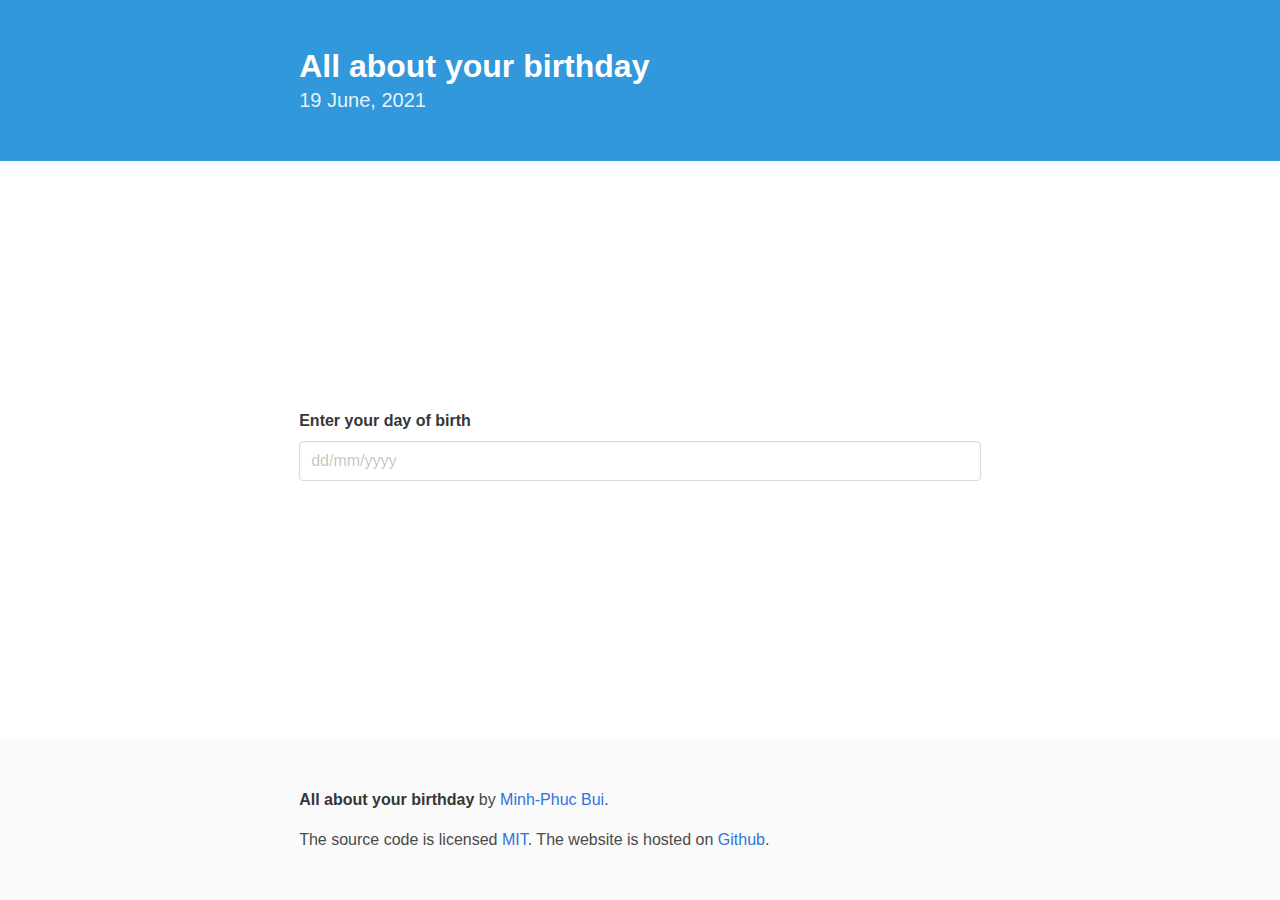
<file: birthday/index.html>
<!DOCTYPE html>
<html lang="en">
<head>
    <meta name="viewport" content="width=device-width, initial-scale=1">
    <meta charset="UTF-8">
    <title>All about your birthday | Minh-Phuc Bui</title>
    <link rel="stylesheet" href="css/bulma.min.css">
    <style>
        body {display:flex; flex-direction:column; justify-content:space-between; min-height:100vh;}
        .box {padding:10px;}
        .box:not(:last-child) {margin-bottom:5px;}
        .footer {padding:3rem 1.5rem;}
    </style>
</head>
<body>

<!-- Hero -->
<section class="hero is-info">
    <div class="hero-body">
        <div class="container">
            <div class="columns is-desktop">
                <div class="column is-three-fifths is-offset-one-fifth">

                    <h1 class="title">All about your birthday</h1>
                    <p class="subtitle">19 June, 2021</p>

                </div>
            </div>
        </div>
    </div>
</section>

<!-- Main -->
<section class="section">
    <div class="container">
        <div class="columns is-desktop">
            <div class="column is-three-fifths is-offset-one-fifth">

                <div class="field">
                    <label class="label" for="date">Enter your day of birth</label>
                    <div class="control">
                        <input class="input" type="text" placeholder="dd/mm/yyyy" id="date" value="">
                    </div>
                </div>

                <div class="block" id="printer"></div>

            </div>
        </div>
    </div>
</section>

<footer class="footer">
    <div class="container">
        <div class="columns is-desktop">
            <div class="column is-three-fifths is-offset-one-fifth">
                <div class="content">
                    <p>
                        <strong>All about your birthday</strong> by <a href="https://github.com/phucbm" target="_blank">Minh-Phuc
                        Bui</a>.
                    </p>
                    <p>The source code is licensed
                        <a href="http://opensource.org/licenses/mit-license.php" target="_blank">MIT</a>. The website is
                        hosted on <a
                                href="https://phucbm.github.io/fun/" target="_blank">Github</a>.</p>
                </div>
            </div>
        </div>
    </div>
</footer>

<script src="js/jquery-3.6.0.min.js"></script>
<script src="js/script.js"></script>

</body>
</html>
</file>
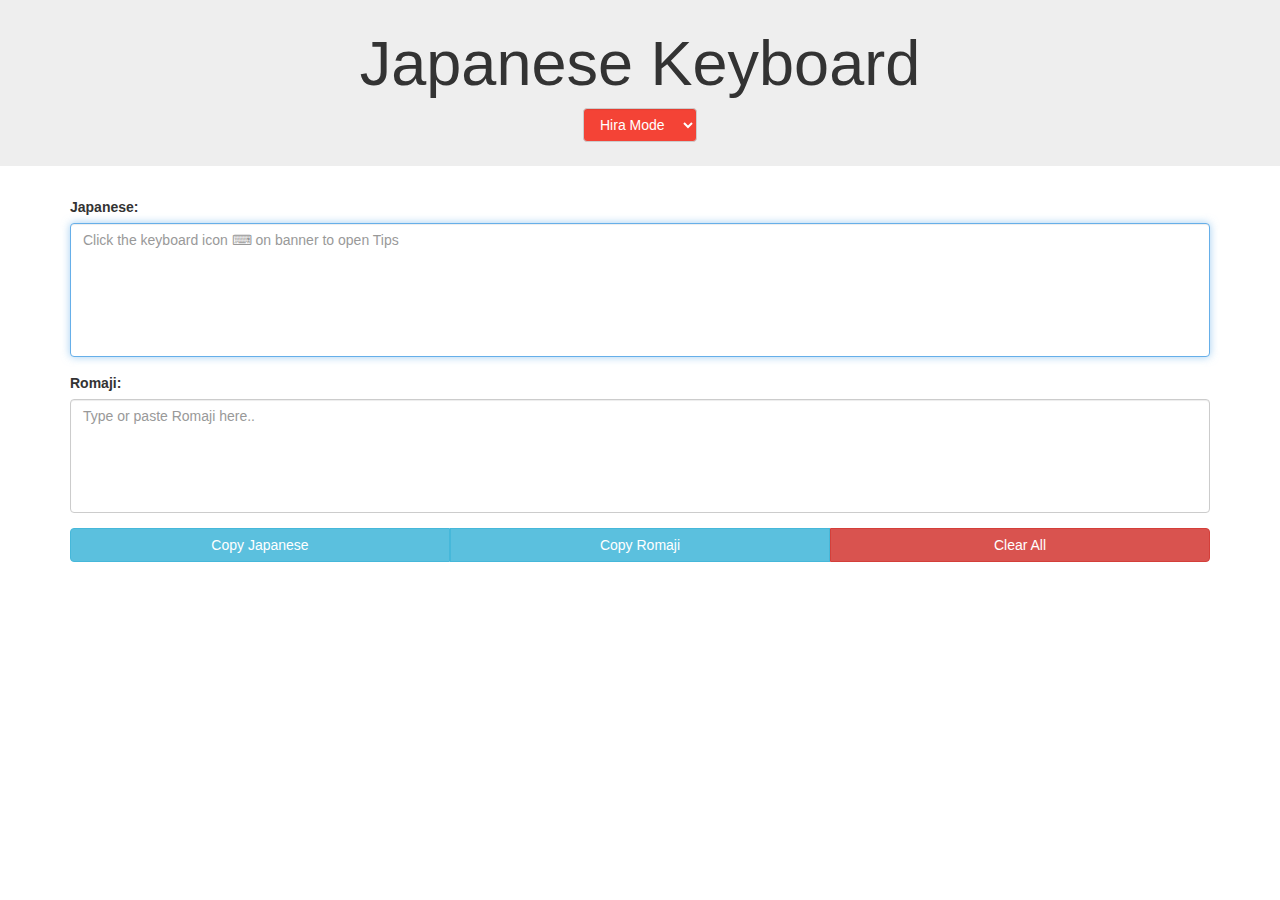
<file: japanese-keyboard/index.html>
<!DOCTYPE html>
<html lang="en">
<head>
    <meta charset="UTF-8">
    <title>Japanese Keyboard | Minh-Phuc Bui</title>

    <link rel="stylesheet" href="css/bootstrap.min.css">
    <style>
        .jumbotron {
            padding: 0.7vw 0;
        }
        textarea {
            resize: none;
        }
        input#len {
            border: 0;
            background: rgba(0,0,0,0.00)
        }
        p {
            text-align: center
        }
        .dropup:hover .dropdown-menu {
            display: block;
        }
    </style>
</head>
<body>
<div class="main jumbotron">
    <h1 style="text-align:center">Japanese Keyboard <a role="button" data-toggle="modal" data-target="#myModal"><i class="fa fa-keyboard-o" aria-hidden="true"></i></a> </h1>
    <div class="form-group">
        <select class="form-control" id="modeSelect" onChange="whatMode();" style="width:auto;margin:0 auto;background:#F44336;color:white">
            <option id="hiramode">Hira Mode</option>
            <option id="katamode">Kata Mode</option>
        </select>
    </div>
    <!-- Modal -->
    <div id="myModal" class="modal fade" role="dialog">
        <div class="modal-dialog modal-lg">

            <!-- Modal content-->
            <div class="modal-content">
                <div class="modal-header">
                    <button type="button" class="close" data-dismiss="modal">&times;</button>
                    <h4 class="modal-title"><i class="fa fa-info-circle" aria-hidden="true"></i> How to type Japanese with standard IME!</h4>
                </div>
                <div class="modal-body">
                    <p>Press <kbd>F7</kbd> to toggle between Hira mode and Kata mode</p>
                    <p>Press 'nn' for 'ん'</p>
                    <p>Latin character (use uppercase character): OZAWAdesu = OZAWAです</p>
                    <p>Small character (add 'x' or 'l' before character): jishilyo/jishixyo = じしょ</p>
                    <p>Small 'tsu': zasshi = ざっし</p>
                    <p>Prolonged vowels in Kata (use hyphen): ku-ra- = クーラー</p>
                    <p>Prolonged vowels in Hira: obaasan = おばあさん</p>
                </div>
                <div class="modal-footer">
                    <button type="button" class="btn btn-default" data-dismiss="modal">Close</button>
                </div>
            </div>
        </div>
    </div>
</div>
<div class="main container">
    <form name="kib">
        <div class="row">

            <!-- jp -->
            <div class="col-lg-12 col-md-12 col-sm-12 col-xs-12">
                <div class="form-group">
                    <label for="num">Japanese:
                        <input id="len" type="text" name="jplen" disabled/>
                    </label>
                    <textarea class="form-control" onKeyUp="jpType();jpToRoma();Kount();fixSign();fixRoma();" rows="6" name="jp" id="jp" placeholder="Click the keyboard icon &#9000; on banner to open Tips" autofocus></textarea>
                </div>
            </div>

            <!-- romaji -->
            <div class="col-lg-12 col-md-12 col-sm-12 col-xs-12">
                <div class="form-group">
                    <label for="num">Romaji:
                        <input id="len" type="text" name="romalen" disabled/>
                    </label>
                    <textarea class="form-control" onKeyUp="romaToJp();Kount();fixSign();" id="roma" rows="5" name="roma" placeholder="Type or paste Romaji here.."></textarea>
                </div>
            </div>


            <div class="form-group col-lg-12 col-md-12 col-sm-12 col-xs-12">
                <div class="btn-group btn-group-justified">
                    <!-- copy jp-->
                    <div class="btn-group">
                        <button class="btn btn-info" type="button" id="jp_copy" data-clipboard-target="#jp">Copy Japanese</button>
                        <script>(function(){new Clipboard('#jp_copy');})();</script>
                    </div>

                    <!-- copy roma-->
                    <div class="btn-group">
                        <button class="btn btn-info" type="button" id="roma_copy" data-clipboard-target="#roma">Copy Romaji</button>
                        <script>(function(){new Clipboard('#roma_copy');})();</script>
                    </div>

                    <!-- clear -->
                    <div class="btn-group">
                        <button class="btn btn-danger" type="button" onClick="xoa()">Clear All</button>
                    </div>
                </div>
            </div>

        </div>
    </form>
</div>
<script src="js/jquery-3.6.0.min.js"></script>
<script src="js/bootstrap.min.js"></script>
<script src="js/script.js"></script>

</body>
</html>
</file>
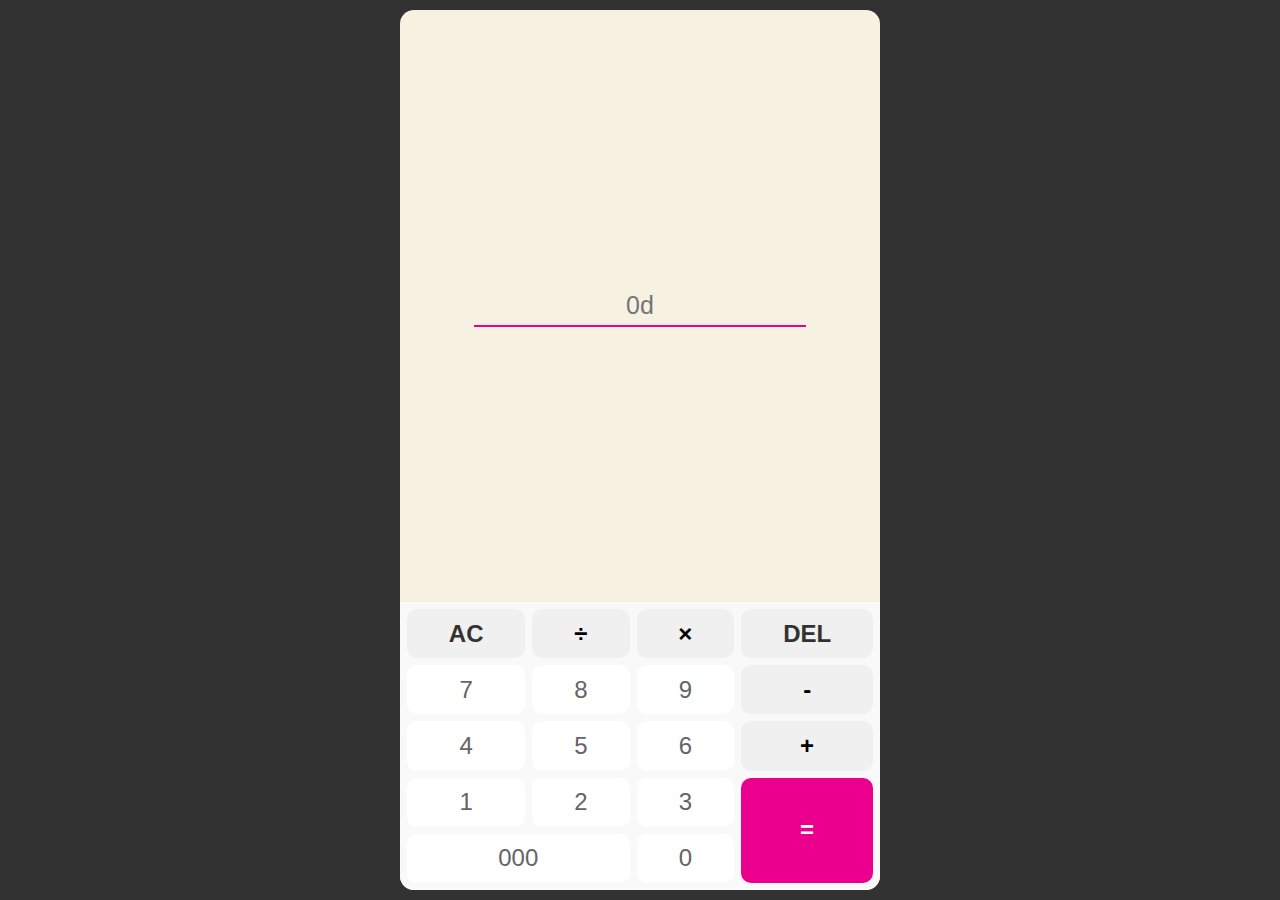
<file: momo-calculator/index.html>
<!DOCTYPE html>
<html lang="en">
<head>
    <meta charset="UTF-8">
    <title>MOMO CALCULATOR | Minh-Phuc Bui</title>
    <link rel="preconnect" href="https://fonts.gstatic.com">
    <link href="https://fonts.googleapis.com/css2?family=Roboto:wght@400;700&display=swap" rel="stylesheet">
    <link rel="stylesheet" href="css/style.css">
    <script src="js/jquery-3.6.0.min.js"></script>
    <script src="js/script.js"></script>
</head>
<body>

<section id="momo">

    <!-- Output -->
    <div class="output">
        <label>
            <span class="hidden">Amount of money</span>
            <input type="text" placeholder="0d">
        </label>
    </div>

    <!-- Input -->
    <div class="input">
        <div class="input-inner">

            <ul class="keyboard">
                <li class="key function ac">
                    <button data-key="ac">AC</button>
                </li>
                <li class="key function del">
                    <button data-key="del">DEL</button>
                </li>
                <li class="key function equal">
                    <button data-key="equal">=</button>
                </li>

                <li class="key operator division">
                    <button data-key="division">÷</button>
                </li>
                <li class="key operator multiplication">
                    <button data-key="multiplication">×</button>
                </li>
                <li class="key operator addition">
                    <button data-key="addition">+</button>
                </li>
                <li class="key operator subtraction">
                    <button data-key="subtraction">-</button>
                </li>

                <li class="key number seven">
                    <button data-key="7">7</button>
                </li>
                <li class="key number eight">
                    <button data-key="8">8</button>
                </li>
                <li class="key number nine">
                    <button data-key="9">9</button>
                </li>
                <li class="key number six">
                    <button data-key="6">6</button>
                </li>
                <li class="key number five">
                    <button data-key="5">5</button>
                </li>
                <li class="key number four">
                    <button data-key="4">4</button>
                </li>
                <li class="key number three">
                    <button data-key="3">3</button>
                </li>
                <li class="key number two">
                    <button data-key="2">2</button>
                </li>
                <li class="key number one">
                    <button data-key="1">1</button>
                </li>
                <li class="key number zero">
                    <button data-key="0">0</button>
                </li>

                <li class="key number thousand">
                    <button data-key="000">000</button>
                </li>
            </ul>

        </div>
    </div>

</section>

</body>
</html>
</file>
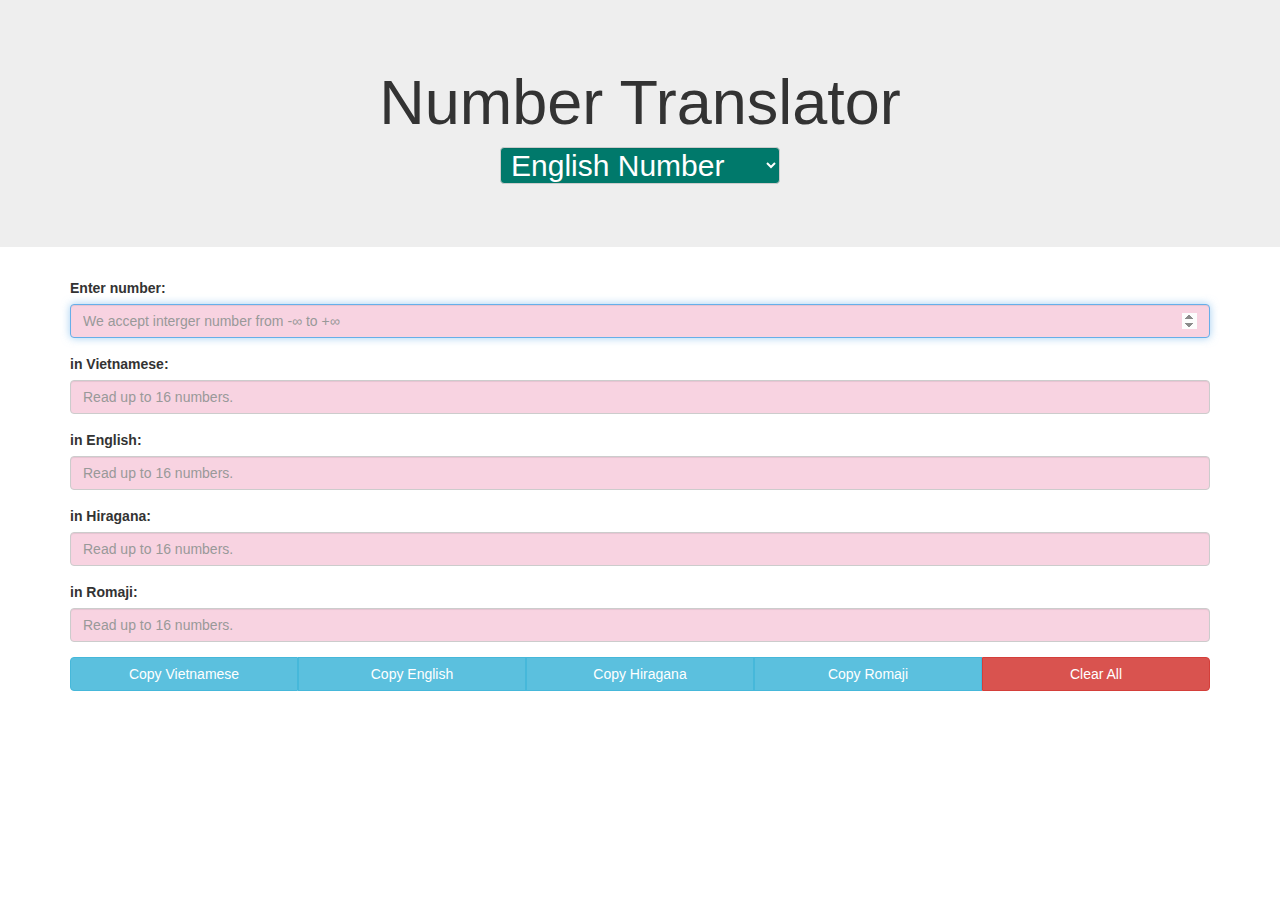
<file: number-translator/index.html>
<!doctype html>
<html lang="en">
<head>
    <meta charset="UTF-8">
    <title>Number Translator | Minh-Phuc Bui</title>
    <link rel="stylesheet" href="css/bootstrap.min.css">

    <style>
        select#modeSelect{width:auto;height:auto;margin:0 auto;padding:0 6px;background:#00796B;color:white;font-size:30px;}
        .jumbotron h1 {
            text-align: center
        }
        input.form-control{background:#F8D3E1;}
        input#len {
            border: 0;
            background: rgba(0,0,0,0.00)
        }
        p {
            text-align: center
        }
    </style>

</head>

<body>

<div class="main jumbotron">
    <h1>Number Translator</h1>
    <div class="form-group">
        <select class="form-control" id="modeSelect">
            <option id="fixEnNum">English Number</option>
            <option id="fixJpNum">Japanese Number</option>
        </select>
    </div>
</div>
<div class="main container">
    <form name="read">
        <div class="form-group">
            <label for="num">Enter number:
                <input id="len" type="text" name="numlen" disabled/>
            </label>
            <input class="form-control" type="number" id='num' name="num" autocomplete="off" autofocus  placeholder="We accept interger number from -∞ to +∞"
                   onClick="numToRoma();romaToHira();numToEn();enToVi();Kount();fixNum()"
                   onKeyUp="numToRoma();romaToHira();numToEn();enToVi();Kount();fixNum()"/>
        </div>
        <div class="form-group">
            <label for="num">in Vietnamese:
                <input id="len" type="text" name="vilen" disabled/>
            </label>
            <input class="form-control" type="text" name="vi" id="vi" placeholder="Read up to 16 numbers."/>
        </div>
        <div class="form-group">
            <label for="num">in English:
                <input id="len" type="text" name="enlen" disabled/>
            </label>
            <input class="form-control" type="text" name="en" id="en" placeholder="Read up to 16 numbers."/>
        </div>
        <div class="form-group">
            <label for="num">in Hiragana:
                <input id="len" type="text" name="hiralen" disabled/>
            </label>
            <input class="form-control" type="text" name="hira" id="hira" placeholder="Read up to 16 numbers."/>
        </div>
        <div class="form-group">
            <label for="num">in Romaji:
                <input id="len" type="text" name="romalen" disabled/>
            </label>
            <input class="form-control" type="text" name="roma" id="roma" placeholder="Read up to 16 numbers."/>
        </div>
        <!-- copy jp-->
        <div class="form-group col-lg-12 col-md-12 col-sm-12 col-xs-12" style="padding-left:0;padding-right:0;">
            <div class="btn-group btn-group-justified">
                <!-- copy vi-->
                <div class="btn-group">
                    <button class="btn btn-info" type="button" id="vi_copy" data-clipboard-target="#vi">Copy Vietnamese</button></div>
                <script>(function(){new Clipboard('#vi_copy');})();</script>
                <!-- copy en-->
                <div class="btn-group">
                    <button class="btn btn-info" type="button" id="en_copy" data-clipboard-target="#en">Copy English</button></div>
                <script>(function(){new Clipboard('#en_copy');})();</script>
                <!-- copy hira-->
                <div class="btn-group">
                    <button class="btn btn-info" type="button" id="hira_copy" data-clipboard-target="#hira">Copy Hiragana</button></div>
                <script>(function(){new Clipboard('#hira_copy');})();</script>
                <!-- copy roma-->
                <div class="btn-group">
                    <button class="btn btn-info" type="button" id="roma_copy" data-clipboard-target="#roma">Copy Romaji</button></div>
                <script>(function(){new Clipboard('#roma_copy');})();</script>
                <!-- clear all-->
                <div class="btn-group">
                    <button class="btn btn-danger" type="button" onClick="xoa()">Clear All</button>
                </div>
            </div>
        </div>
    </form>
</div>

<script src="js/jquery-3.6.0.min.js"></script>
<script src="js/bootstrap.min.js"></script>
<script src="js/script.js"></script>

</body>
</html>
</file>
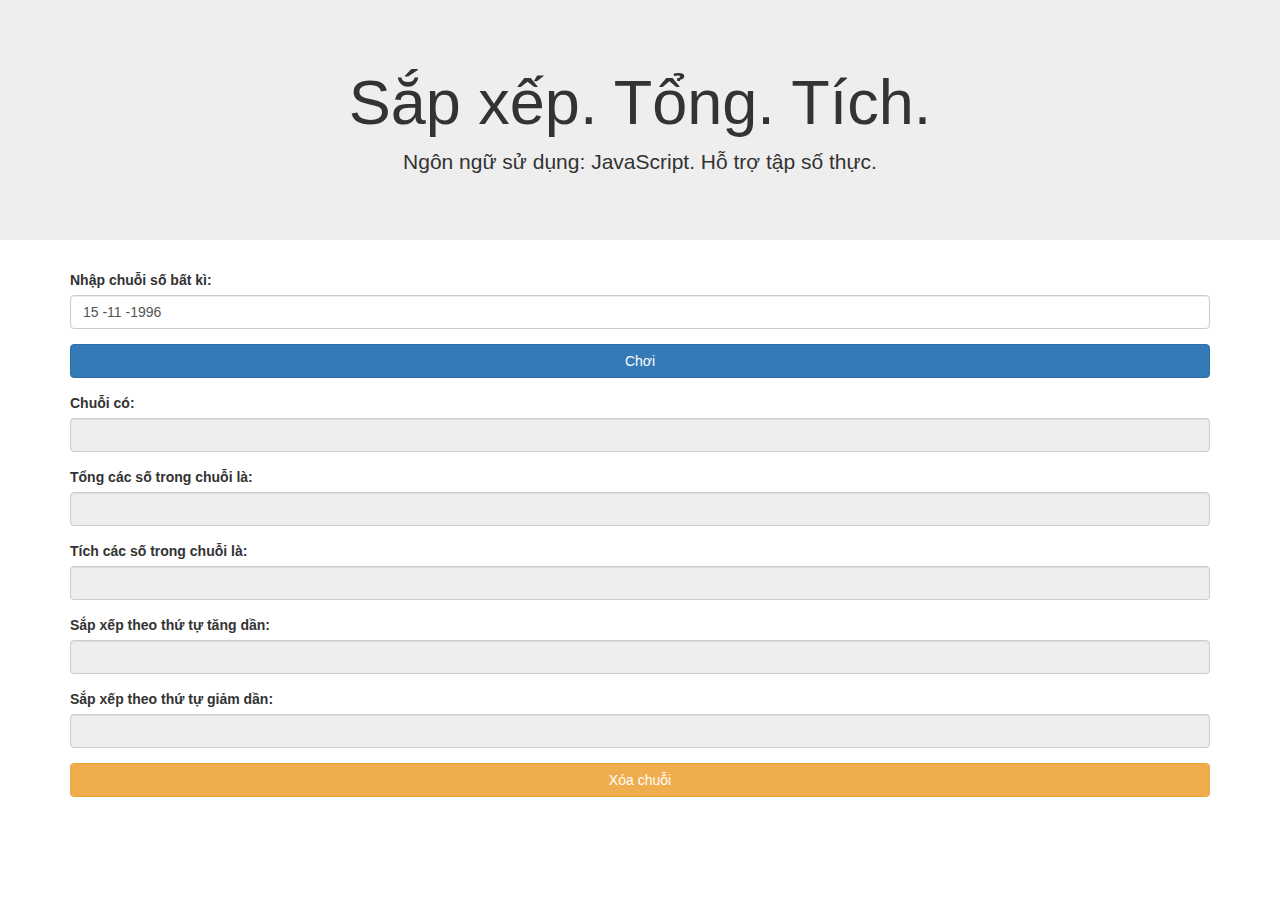
<file: play-with-numbers/index.html>
<!doctype html>
<html lang="en">
<head>
    <meta charset="UTF-8">
    <title>Play With Numbers | Minh-Phuc Bui</title>
    <link rel="stylesheet" href="css/bootstrap.min.css">
</head>

<body>

<div class="main jumbotron">
    <h1 style="text-align:center">Sắp xếp. Tổng. Tích.</h1>
    <p style="text-align:center">Ngôn ngữ sử dụng: JavaScript. Hỗ trợ tập số thực.</p>
</div>

<div class="main container">
    <form method="post" name="chuoi" action="">
        <!-- nhap chuoi -->
        <div class="form-group">
            <label for="num">Nhập chuỗi số bất kì:</label>
            <input class="form-control" type="text" name="num" value="15 -11 -1996" placeholder="Số thập phân, số âm số dương chấp hết nhé!" required/>
        </div>
        <div class="form-group">
            <button class="btn btn-primary btn-block" type="button" name="submit" onClick="play_now()">Chơi</button>
        </div>

        <!-- result message -->
        <div class="form-group">
            <label class="control-label" for="dai">Chuỗi có:</label>
            <input class="form-control" name="dai" value="" disabled>
        </div>

        <div class="form-group">
            <label class="control-label" for="tong">Tổng các số trong chuỗi là:</label>
            <input class="form-control" name="tong" value="" disabled>
        </div>

        <div class="form-group">
            <label class="control-label" for="tich">Tích các số trong chuỗi là:</label>
            <input class="form-control" name="tich" value="" disabled>
        </div>

        <div class="form-group">
            <label class="control-label" for="tang">Sắp xếp theo thứ tự tăng dần:</label>
            <input class="form-control" name="tang" value="" disabled>
        </div>

        <div class="form-group">
            <label class="control-label" for="giam">Sắp xếp theo thứ tự giảm dần:</label>
            <input class="form-control" name="giam" value="" disabled>
        </div>

        <!-- clear message -->
        <button class="btn btn-warning btn-block" type="button" name="xoa" onClick="xoa_chuoi()">Xóa chuỗi</button>
    </form>
</div>

<script src="js/jquery-3.6.0.min.js"></script>
<script src="js/bootstrap.min.js"></script>
<script src="js/script.js"></script>

</body>
</html>
</file>
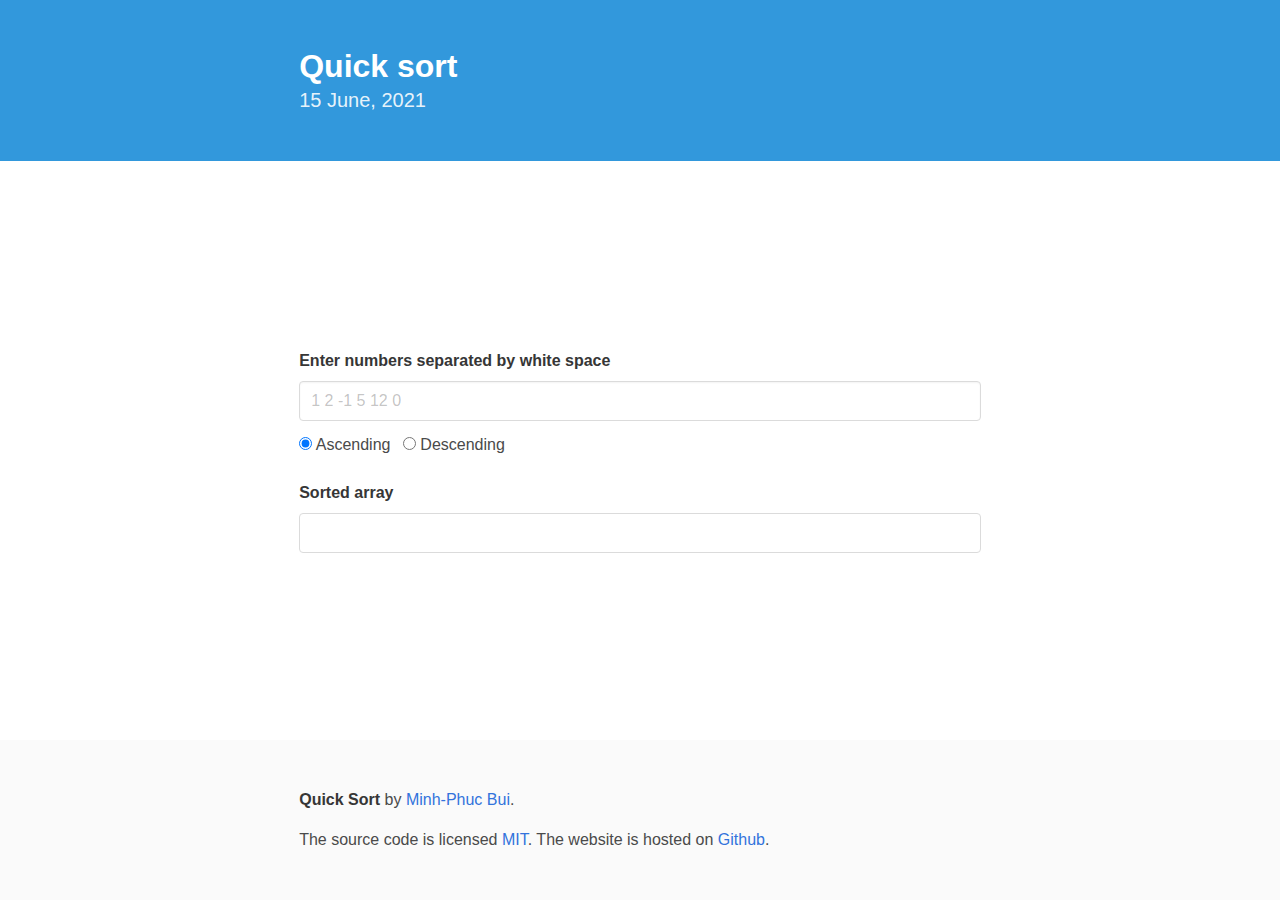
<file: quick-sort/index.html>
<!DOCTYPE html>
<html lang="en">
<head>
    <meta name="viewport" content="width=device-width, initial-scale=1">
    <meta charset="UTF-8">
    <title>Quick Sort | Minh-Phuc Bui</title>
    <link rel="stylesheet" href="css/bulma.min.css">
    <style>
        body {display:flex; flex-direction:column; justify-content:space-between; min-height:100vh;}
        .box {padding:10px;}
        .box:not(:last-child) {margin-bottom:5px;}
        .footer {padding:3rem 1.5rem;}
    </style>
</head>
<body>

<!-- Hero -->
<section class="hero is-info">
    <div class="hero-body">
        <div class="container">
            <div class="columns is-desktop">
                <div class="column is-three-fifths is-offset-one-fifth">

                    <h1 class="title">Quick sort</h1>
                    <p class="subtitle">15 June, 2021</p>

                </div>
            </div>
        </div>
    </div>
</section>

<!-- Main -->
<section class="section">
    <div class="container">
        <div class="columns is-desktop">
            <div class="column is-three-fifths is-offset-one-fifth">

                <div class="field">
                    <label class="label">Enter numbers separated by white space</label>
                    <div class="control">
                        <input class="input" type="text" placeholder="1 2 -1 5 12 0" id="input">
                    </div>
                </div>
                <div class="field">
                    <div class="control">
                        <label class="radio">
                            <input type="radio" name="order" value="asc" checked>
                            Ascending
                        </label>
                        <label class="radio">
                            <input type="radio" name="order" value="desc">
                            Descending
                        </label>
                    </div>
                </div>

                <div class="block" id="printer"></div>

                <div class="field">
                    <label class="label">Sorted array</label>
                    <div class="control">
                        <input class="input" type="text" placeholder="" readonly id="converted-array">
                    </div>
                </div>

            </div>
        </div>
    </div>
</section>

<footer class="footer">
    <div class="container">
        <div class="columns is-desktop">
            <div class="column is-three-fifths is-offset-one-fifth">
                <div class="content">
                    <p>
                        <strong>Quick Sort</strong> by <a href="https://github.com/phucbm" target="_blank">Minh-Phuc
                        Bui</a>.
                    </p>
                    <p>The source code is licensed
                        <a href="http://opensource.org/licenses/mit-license.php" target="_blank">MIT</a>. The website is
                        hosted on <a
                                href="https://phucbm.github.io/fun/" target="_blank">Github</a>.</p>
                </div>
            </div>
        </div>
    </div>
</footer>

<script src="js/jquery-3.6.0.min.js"></script>
<script src="js/script.js"></script>

</body>
</html>
</file>
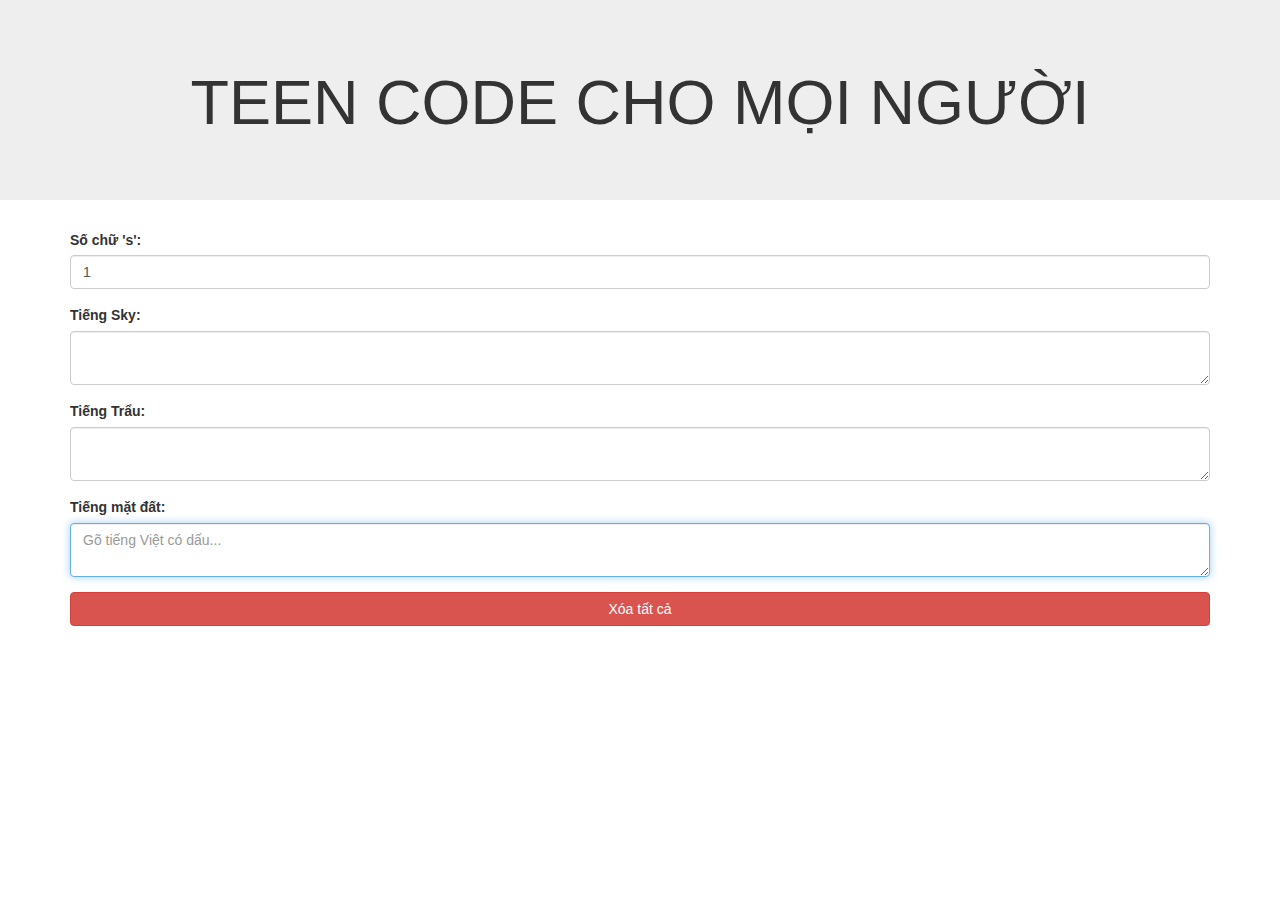
<file: teencode-101/index.html>
<!DOCTYPE html>
<html lang="en">
<head>
    <meta charset="UTF-8">
    <title>TeenCode 101 | Minh-Phuc Bui</title>

    <link rel="stylesheet" href="css/bootstrap.min.css">
    <style>
        input#len {
            border: 0;
            background: rgba(0,0,0,0.00)
        }
    </style>
</head>
<body>

<div class="main jumbotron">
    <h1 style="text-align:center">TEEN CODE CHO MỌI NGƯỜI</h1>
    <p style="text-align:center" id="watch"></p>
</div>

<div class="main container">
    <form method="post" name="code" autocomplete="off">

        <div class="form-group">
            <label for="sel1">Số chữ 's':</label>
            <input type="number" onChange="play_now()" class="form-control" name='stime' min="1" max="10" value="1">
        </div>

        <!-- Tiếng Sky -->
        <div class="form-group">
            <label class="control-label" for="dai">Tiếng Sky:
                <input id="len" type="text" name="slen" disabled/>
            </label>
            <textarea class="form-control" name="sky" id="sky"></textarea>
        </div>

        <!-- Tiếng Trẩu -->
        <div class="form-group">
            <label class="control-label" for="dai">Tiếng Trẩu:
                <input id="len" type="text" name="tlen" disabled/>
            </label>
            <textarea class="form-control" name="trau" id="trau"></textarea>
        </div>

        <!-- nhap chuoi -->
        <div class="form-group">
            <label for="num">Tiếng mặt đất:
                <input id="len" type="text" name="elen" disabled/>
            </label>
            <textarea class="form-control" type="text" name="ea" id="ea" placeholder="Gõ tiếng Việt có dấu..." autofocus></textarea>
        </div>

        <!-- clear message -->
        <div class="btn-group btn-group-justified">
            <!-- clear all-->
            <div class="btn-group">
                <button class="btn btn-danger" type="button" onClick="xoa()">Xóa tất cả</button></div>
        </div>
    </form>
</div>

<script src="js/jquery-3.6.0.min.js"></script>
<script src="js/bootstrap.min.js"></script>
<script src="js/script.js"></script>

</body>
</html>
</file>
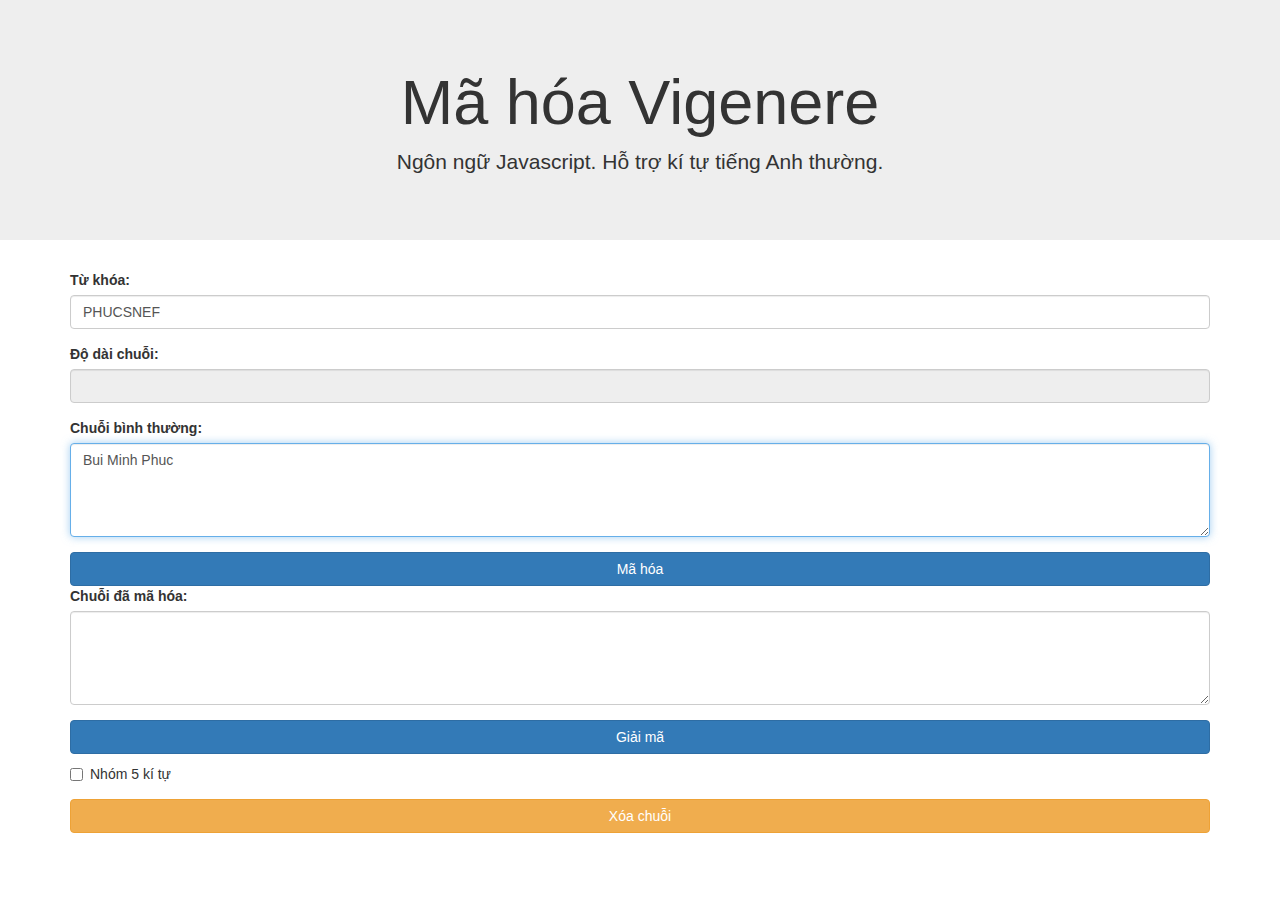
<file: vigenere-cipher/index.html>
<!DOCTYPE html>
<html lang="en">
<head>
    <meta charset="UTF-8">
    <title>Vigenere Cipher | Minh-Phuc Bui</title>

    <link rel="stylesheet" href="css/bootstrap.min.css">

</head>
<body onLoad="settext()">

<div class="main jumbotron">
    <h1 style="text-align:center">Mã hóa Vigenere</h1>
    <p style="text-align:center">Ngôn ngữ Javascript. Hỗ trợ kí tự tiếng Anh thường.</p>
</div>
<div class="main container">
    <form name="caesar" method="post" action="">

        <!-- Key -->
        <div class="form-group">
            <label class="control-label" for="email">Từ khóa:</label>
            <input class="form-control" type="text" name="key" size="11" value="PHUCSNEF">
        </div>
        <!-- Text length -->
        <div class="form-group">
            <label class="control-label" for="email">Độ dài chuỗi:</label>
            <input class="form-control" type="text" name="shift" size="3" value="" disabled>
        </div>

        <!-- Normal message -->
        <div class="form-group">
            <label class="control-label" for="email">Chuỗi bình thường:</label>
            <textarea class="form-control" name="normal" rows="4" cols="50" autofocus>Bui Minh Phuc</textarea>
        </div>
        <button class="btn btn-primary btn-block" type="button" name="Button" value="Encrypt" onClick="encrypt()">Mã hóa</button>

        <!-- Encrypted message -->
        <div class="form-group">
            <label class="control-label" for="email">Chuỗi đã mã hóa:</label>
            <textarea class="form-control" name="crypt" rows="4" cols="50"></textarea>
        </div>
        <button class="btn btn-primary btn-block" type="button" name="Submit2" value="Decrypt" onClick="decrypt()">Giải mã</button>

        <!-- check box -->
        <div class="form-group">
            <div class="checkbox">
                <label>
                    <input type="checkbox" name="checkbox" value="yes">
                    Nhóm 5 kí tự</label>
            </div>
        </div>
        <!-- clear message -->
        <button class="btn btn-warning btn-block" type="button" name="Button2" value="Clear messages" onClick="clear_it()">Xóa chuỗi</button>
    </form>
</div>

<script src="js/jquery-3.6.0.min.js"></script>
<script src="js/bootstrap.min.js"></script>
<script src="js/script.js"></script>

</body>
</html>
</file>
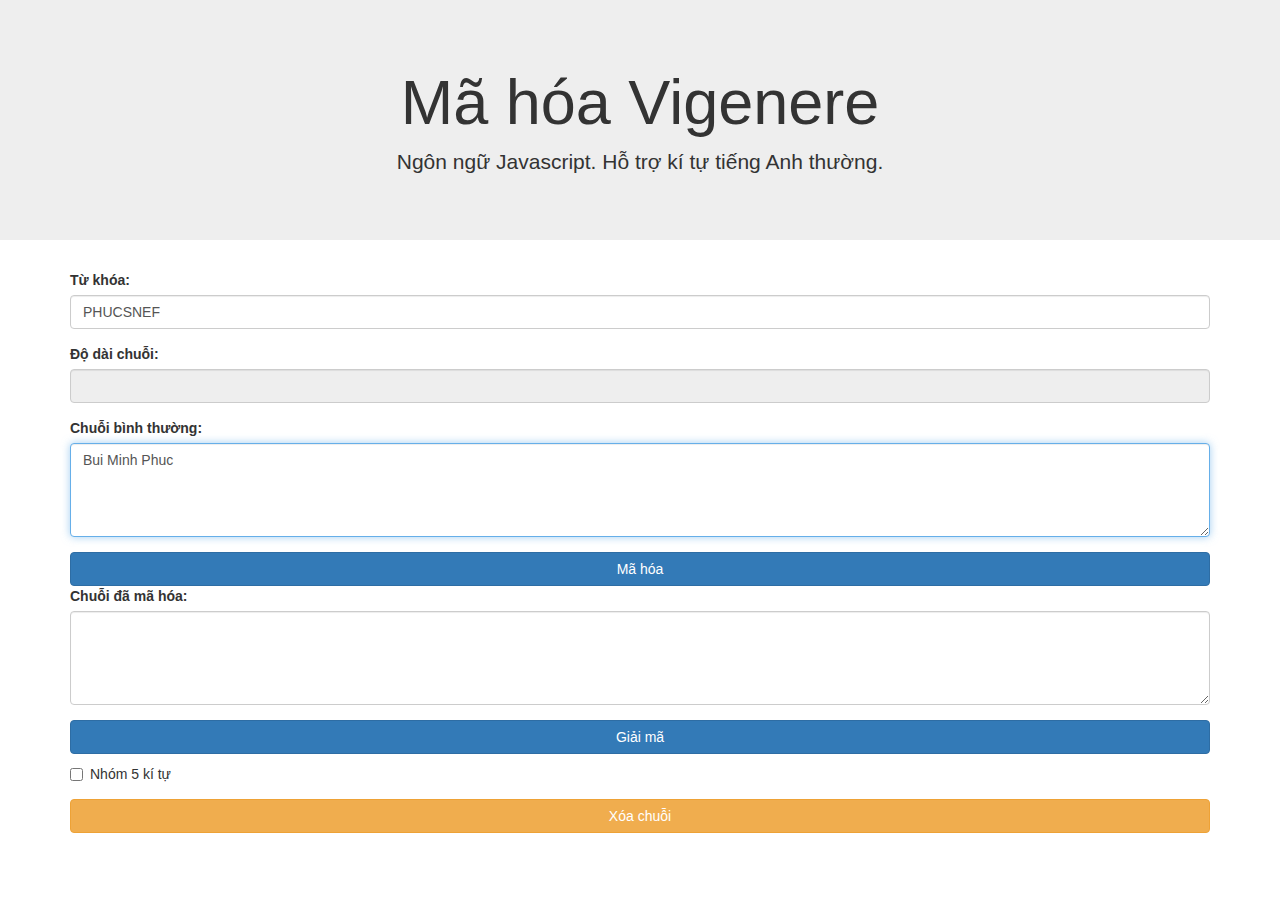
<file: vigenere/index.html>
<!DOCTYPE html>
<html lang="en">
<head>
    <meta charset="UTF-8">
    <title>Mã hóa Vigenere</title>

    <link rel="stylesheet" href="css/bootstrap.min.css">

</head>
<body onLoad="settext()">

<div class="main jumbotron">
    <h1 style="text-align:center">Mã hóa Vigenere</h1>
    <p style="text-align:center">Ngôn ngữ Javascript. Hỗ trợ kí tự tiếng Anh thường.</p>
</div>
<div class="main container">
    <form name="caesar" method="post" action="">

        <!-- Key -->
        <div class="form-group">
            <label class="control-label" for="email">Từ khóa:</label>
            <input class="form-control" type="text" name="key" size="11" value="PHUCSNEF">
        </div>
        <!-- Text length -->
        <div class="form-group">
            <label class="control-label" for="email">Độ dài chuỗi:</label>
            <input class="form-control" type="text" name="shift" size="3" value="" disabled>
        </div>

        <!-- Normal message -->
        <div class="form-group">
            <label class="control-label" for="email">Chuỗi bình thường:</label>
            <textarea class="form-control" name="normal" rows="4" cols="50" autofocus>Bui Minh Phuc</textarea>
        </div>
        <button class="btn btn-primary btn-block" type="button" name="Button" value="Encrypt" onClick="encrypt()">Mã hóa</button>

        <!-- Encrypted message -->
        <div class="form-group">
            <label class="control-label" for="email">Chuỗi đã mã hóa:</label>
            <textarea class="form-control" name="crypt" rows="4" cols="50"></textarea>
        </div>
        <button class="btn btn-primary btn-block" type="button" name="Submit2" value="Decrypt" onClick="decrypt()">Giải mã</button>

        <!-- check box -->
        <div class="form-group">
            <div class="checkbox">
                <label>
                    <input type="checkbox" name="checkbox" value="yes">
                    Nhóm 5 kí tự</label>
            </div>
        </div>
        <!-- clear message -->
        <button class="btn btn-warning btn-block" type="button" name="Button2" value="Clear messages" onClick="clear_it()">Xóa chuỗi</button>
    </form>
</div>

<script src="js/jquery-3.6.0.min.js"></script>
<script src="js/bootstrap.min.js"></script>
<script src="js/script.js"></script>

</body>
</html>
</file>
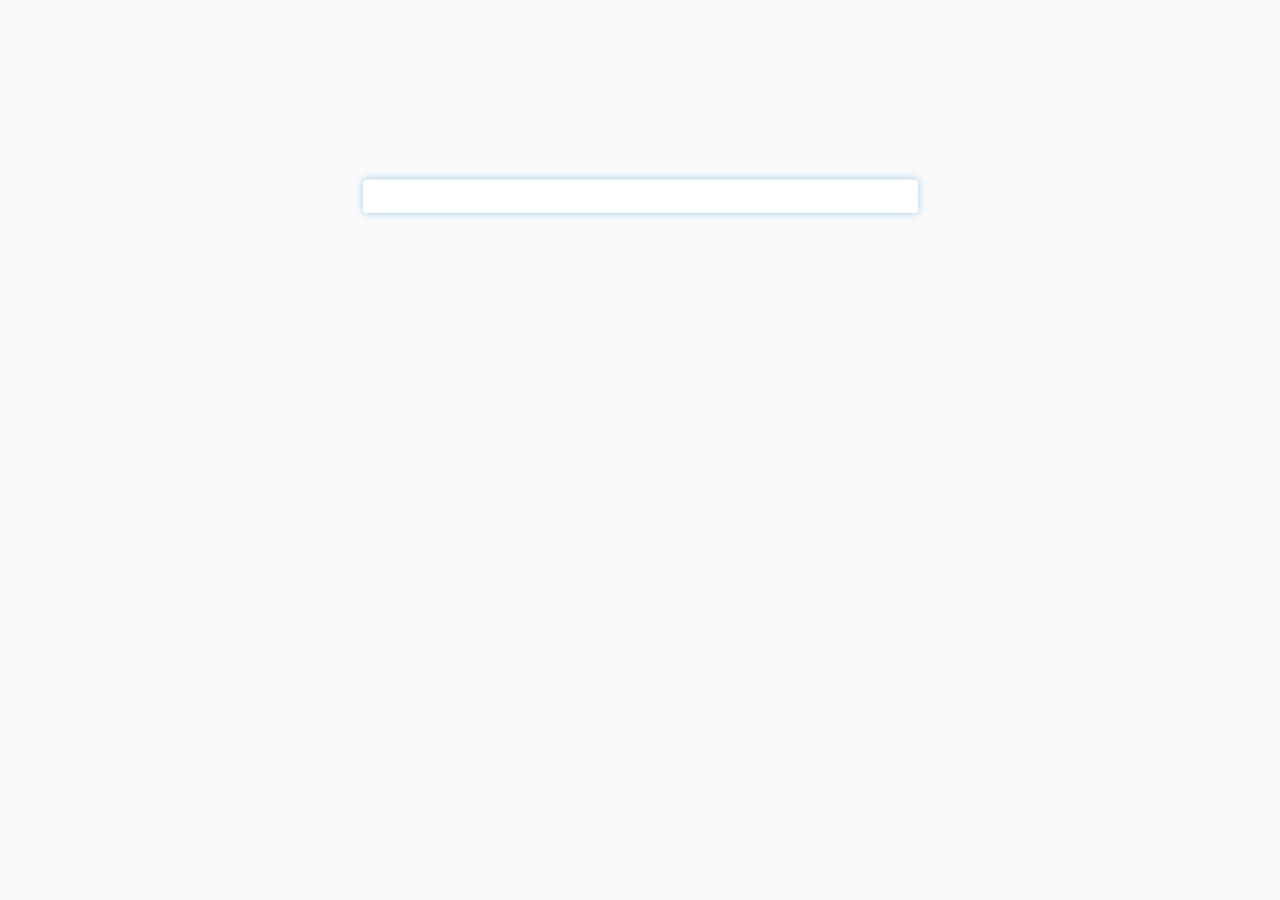
<file: your-japanese-name/index.html>
<!DOCTYPE html>
<html lang="en">
<head>
    <meta charset="UTF-8">
    <title>Your Japanese Name | Minh-Phuc Bui</title>

    <link rel="stylesheet" href="css/bootstrap.min.css">
    <style>
        i.fa-circle, #aler{ color:#F44336;}
        input#vi{
            text-align:center;
            border:0;
        }
        h1,#aler {
            margin:25px;
            text-align: center;
        }
        body{background:#FAFAFA;padding-top:7%}
    </style>
</head>
<body>

<div class="main container">
    <form name="ten" autocomplete="off">
        <div class="row">

            <!-- jp -->
            <div class="col-lg-12 col-md-12 col-sm-12 col-xs-12">
                <h1 id="kata" style="font-size:1200%"><i class="fa fa-circle" aria-hidden="true"></i></h1>

                <h1 id="roma"><span style="color:#FAFAFA">O</span></h1>
            </div>

            <!-- viet -->
            <div class="col-lg-6 col-md-6 col-sm-6 col-xs-6 col-lg-offset-3 col-md-offset-3 col-sm-offset-3 col-xs-offset-3">
                <div class="form-group">
                    <input autofocus class="form-control" onKeyUp="namae()" id="vi" name="vi">
                    <h5 id="aler"></h5>
                </div>
            </div>

        </div>
    </form>
</div>

<script src="js/jquery-3.6.0.min.js"></script>
<script src="js/bootstrap.min.js"></script>
<script src="js/script.js"></script>

</body>
</html>
</file>
<file: momo-calculator/css/style.css>
/* Reset CSS */
* {
    padding:0; margin:0; background-color:transparent;
    border:none; outline:none; box-sizing:border-box;
}
:root {
    --color-pink:#ea008c;
    --color-output-bg:#f7f1e2;
    --color-input-bg:#f9f9f9;
    --color-functional-key:#f0f0f0;
    --color-number-key:#fff;
    --color-number:#646464;
    --color-black:#323232;
}
body {
    background-color:var(--color-black); color:var(--color-black);
    font-family:"Roboto", sans-serif; font-weight:400; font-size:20px;
    width:100%; height:100vh;
    display:flex; justify-content:center; align-items:center;
}
.hidden {display:none;}

/* Container */
#momo {
    width:calc(100vw - 20px); max-width:480px; height:calc(100vh - 20px);
    background-color:var(--color-output-bg);
    margin:0 auto; border-radius:14px; overflow:hidden;
    display:flex; flex-direction:column; justify-content:space-between;
}
#momo:before {content:"";}

/* Output */
.output {
    height:50%;
    display:flex; justify-content:center; align-items:center;
}
.output input {
    border-bottom:2px solid var(--color-pink);
    padding:5px; display:inline-block; text-align:center;
    min-width:100px; max-width:100%;
    font-size:25px; color:var(--color-pink);
}

/* Input */
.input {
    width:100%;
    background-color:var(--color-input-bg);
    position:relative; padding-top:60%;
}
.input-inner {
    height:100%; width:100%; padding:7px;
    position:absolute; top:0; left:0;
}


/* Keyboard */
ul.keyboard {
    display:grid;
    grid-template-areas:
        "ac division multiplication del"
        "seven eight nine subtraction"
        "four five six addition"
        "one two three equal"
        "thousand thousand zero equal";
    grid-gap:7px;
    margin:0; list-style:none;
    height:100%; width:100%;
}
li.key {padding:0;}
li.key button {
    background-color:var(--color-functional-key);
    height:100%; width:100%; border-radius:10px;
    font-size:1.2em; line-height:1; cursor:pointer;
    transition:all .3s ease;
}
li.key button:hover {
    color:rgba(0, 0, 0, .7) !important;
    box-shadow:0 0 10px 0 rgba(0, 0, 0, .1);
}

li.key.function button {color:var(--color-black);}
li.key.function button,
li.key.operator button {font-weight:700;}
li.key.number button {background-color:#fff; color:var(--color-number);}
li.key.equal button {background-color:var(--color-pink); color:#fff;}

/* Keyboard > grid position */
.key.ac {grid-area:ac;}
.key.division {grid-area:division;}
.key.multiplication {grid-area:multiplication;}
.key.del {grid-area:del;}
.key.subtraction {grid-area:subtraction;}
.key.addition {grid-area:addition;}
.key.equal {grid-area:equal;}
.key.thousand {grid-area:thousand;}
.key.zero {grid-area:zero;}
.key.one {grid-area:one;}
.key.two {grid-area:two;}
.key.three {grid-area:three;}
.key.four {grid-area:four;}
.key.five {grid-area:five;}
.key.six {grid-area:six;}
.key.seven {grid-area:seven;}
.key.eight {grid-area:eight;}
.key.nine {grid-area:nine;}
</file>
